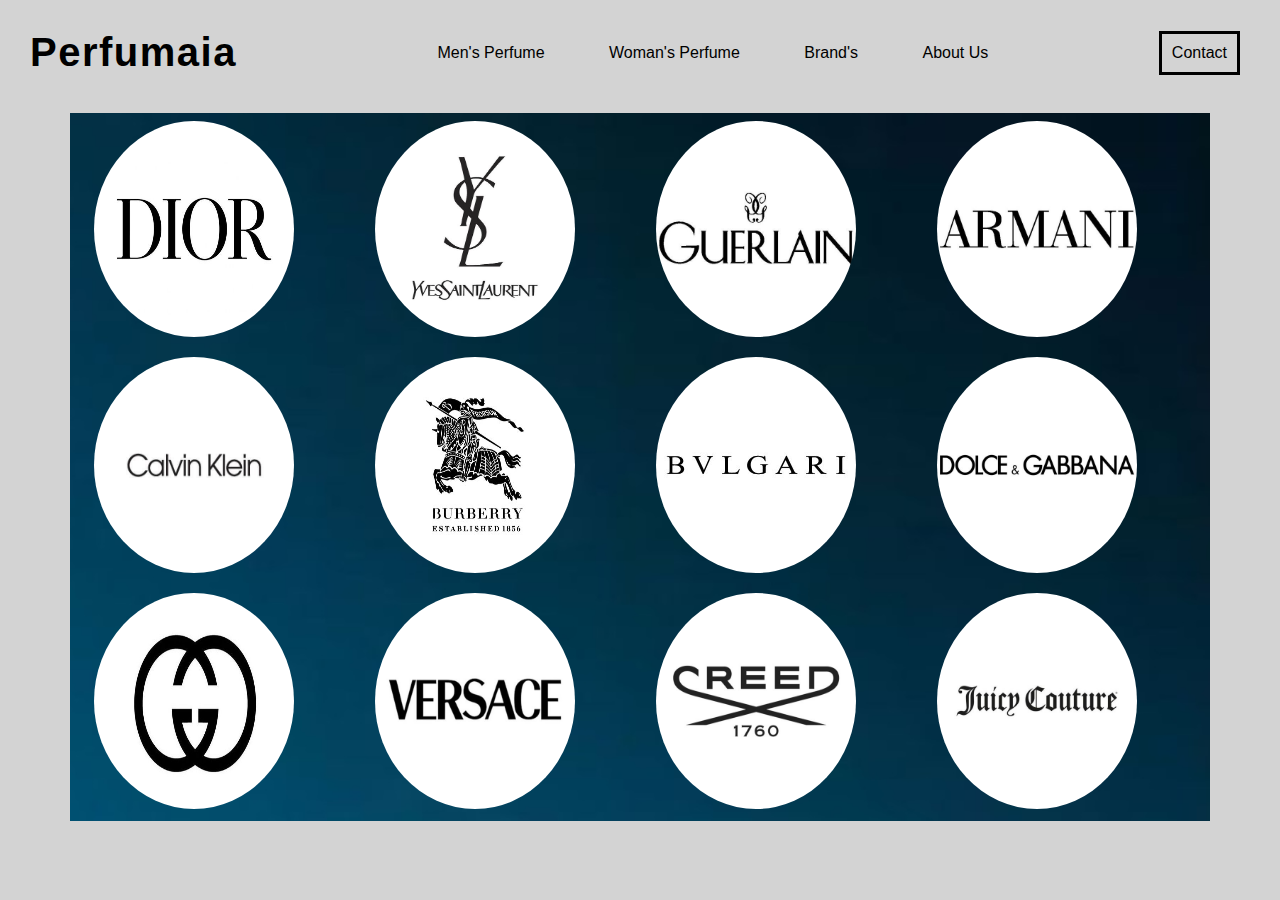
<file: Brand's.html>
<!DOCTYPE html>
<html lang="en">
<head>
    <meta charset="UTF-8">
    <meta http-equiv="X-UA-Compatible" content="IE=edge">
    <meta name="viewport" content="width=device-width, initial-scale=1.0">
    <title>Perfumaia</title>
    <link rel="stylesheet" href="Brand's.css">
    <link rel="stylesheet" href="grid.css">
</head>
<body>
    <div class="nav">
        <a href="index.html" class="Perfumaia_logo" rel="stylesheet">Perfumaia</a>
        <nav>
            <ul>
                <li><a href="Men's Perfume.html">Men's Perfume</a></li>
                <li><a href="Woman's Perfume.html">Woman's Perfume</a></li>
                <li><a href="Brand's.html">Brand's</a></li>
                <li><a href="About Us.html">About Us</a></li>
            </ul>
        </nav>
        <a href="Contact.html" class="contact-button">Contact</a>
    </div>

    <div class="containerbg container content-items">
        <div class="row">
            <div class="containerbg ">
                <body>
                    <img src="backgroundimages/background2.jpg" alt="Image">
                </body>
            </div>

            <div class="col-3">
                <img src="Brands/1.jpg" alt="image">
            </div>
            <div class="col-3">
                <img src="Brands/2.jpg" alt="image">
            </div>
            
            <div class="col-3">
                <img src="Brands/3.jpg" alt="image">
            </div>
            
            <div class="col-3">
                <img src="Brands/4.jpg" alt="image">
            </div>
            
            <div class="col-3">
                <img src="Brands/5.jpg" alt="image">
            </div>
            
            <div class="col-3">
                <img src="Brands/6.jpg" alt="image">
            </div>
            
            <div class="col-3">
                <img src="Brands/7.jpg" alt="image">
            </div>
            
            <div class="col-3">
                <img src="Brands/8.jpg" alt="image">
            </div>

            <div class="col-3">
                <img src="Brands/9.jpg" alt="image">
            </div>
            
            <div class="col-3">
                <img src="Brands/10.jpg" alt="image">
            </div>

            <div class="col-3">
                <img src="Brands/11.jpg" alt="image">
            </div>

            <div class="col-3">
                <img src="Brands/12.jpg" alt="image">
            </div>
        </div>
    </div>

</body>
</html>
</file>
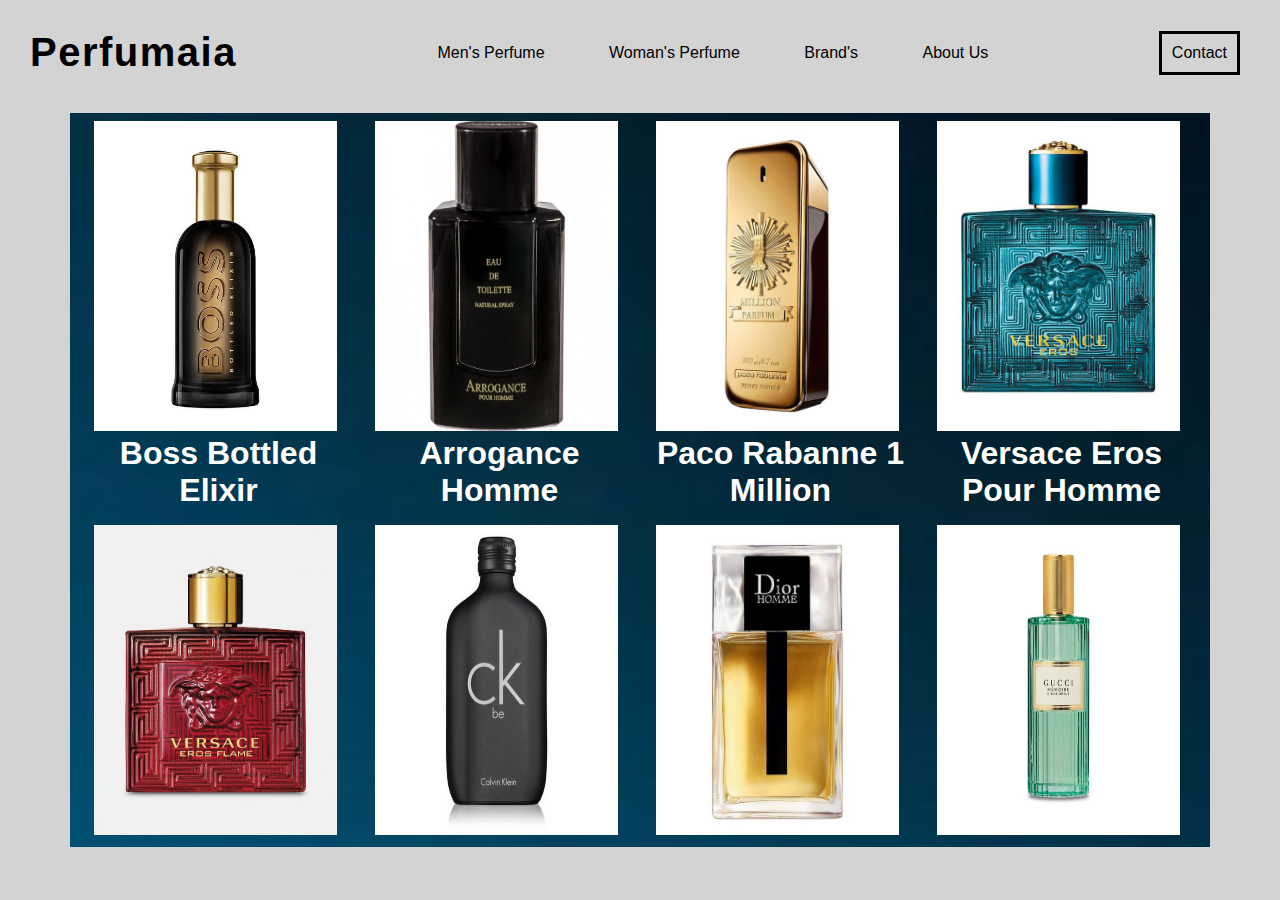
<file: Men's Perfume.html>
<!DOCTYPE html>
<html lang="en">
<head>
    <meta charset="UTF-8">
    <meta http-equiv="X-UA-Compatible" content="IE=edge">
    <meta name="viewport" content="width=device-width, initial-scale=1.0">
    <title>Perfumaia</title>
    <link rel="stylesheet" href="Men's Perfume.css">
    <link rel="stylesheet" href="grid.css">
</head>
<body>
    <div class="nav">
        <a href="index.html" class="Perfumaia_logo" rel="stylesheet">Perfumaia</a>
        <nav>
            <ul>
                <li><a href="Men's Perfume.html">Men's Perfume</a></li>
                <li><a href="Woman's Perfume.html">Woman's Perfume</a></li>
                <li><a href="Brand's.html">Brand's</a></li>
                <li><a href="About Us.html">About Us</a></li>
            </ul>
        </nav>
        <a href="Contact.html" class="contact-button">Contact</a>
    </div>


    <div class="containerbg container content-items">
        <div class="row">
            <div class="col-3">
                <img src="Mensperfumes/1.jpeg" alt="image">
                <h1>Boss Bottled Elixir</h1>
            </div>
            <div class="col-3">
                <img src="Mensperfumes/2.jpg" alt="image">
                <h1>Arrogance Homme</h1>
            </div>
            
            <div class="col-3">
                <img src="Mensperfumes/3.jpg" alt="image">
                <h1>Paco Rabanne 1 Million</h1>
            </div>
            
            <div class="col-3">
                <img src="Mensperfumes/4.jpg" alt="image">
                <h1>Versace Eros Pour Homme</h1> 
            </div>
            
            <div class="col-3">
                <img src="Mensperfumes/5.jpg" alt="image">
            </div>
            
            <div class="col-3">
                <img src="Mensperfumes/6.jpg" alt="image">
            </div>
            
            <div class="col-3">
                <img src="Mensperfumes/7.jpg" alt="image">
            </div>
            
            <div class="col-3">
                <img src="Mensperfumes/8.jpg" alt="image">
            </div>
        </div>
    </div>

</body>
</html>
</file>
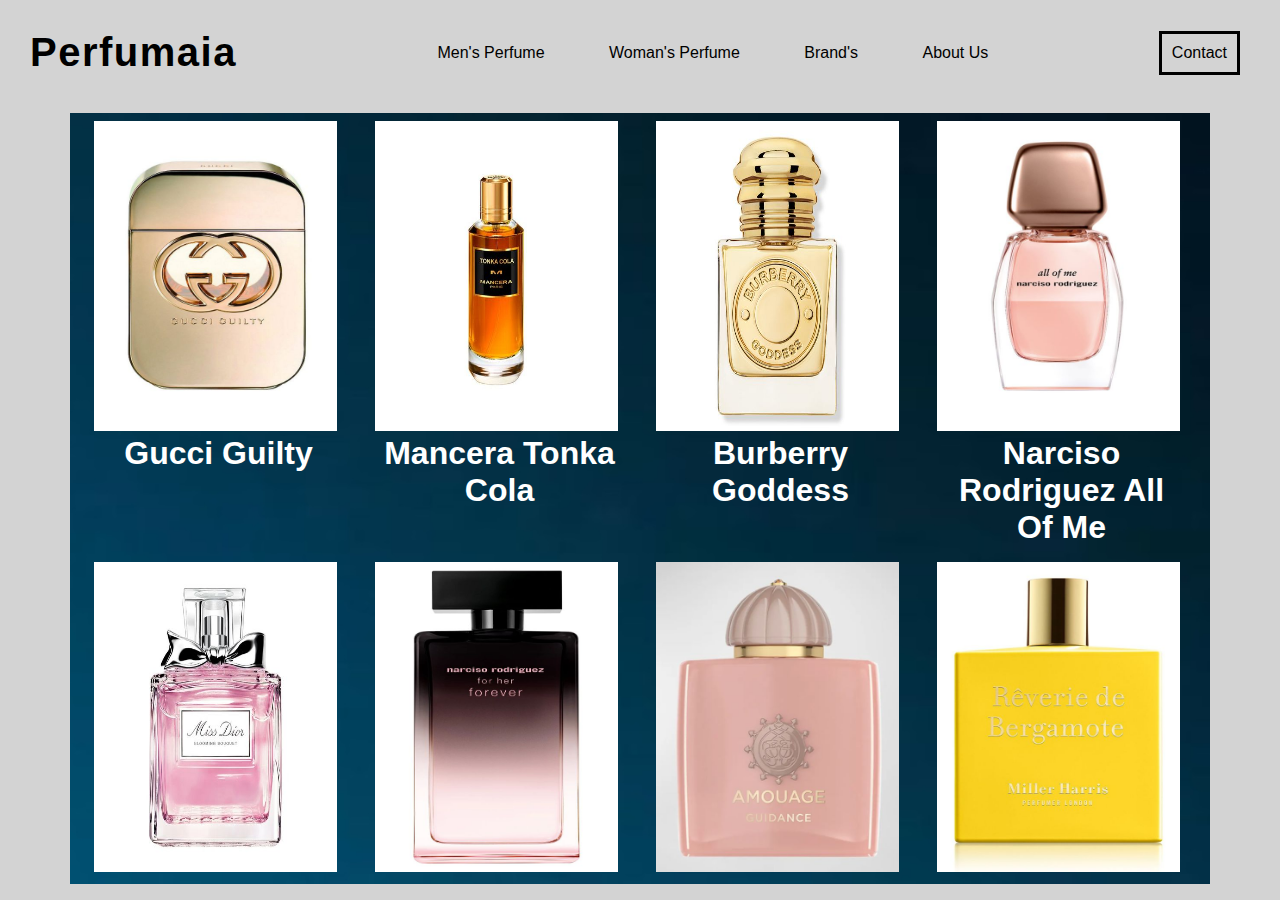
<file: Woman's Perfume.html>
<!DOCTYPE html>
<html lang="en">
<head>
    <meta charset="UTF-8">
    <meta http-equiv="X-UA-Compatible" content="IE=edge">
    <meta name="viewport" content="width=device-width, initial-scale=1.0">
    <title>Perfumaia</title>
    <link rel="stylesheet" href="Men's Perfume.css">
    <link rel="stylesheet" href="grid.css">
</head>
<body>
<div class="nav">
    <a href="index.html" class="Perfumaia_logo" rel="stylesheet">Perfumaia</a>
    <nav>
        <ul>
            <li><a href="Men's Perfume.html">Men's Perfume</a></li>
            <li><a href="Woman's Perfume.html">Woman's Perfume</a></li>
            <li><a href="Brand's.html">Brand's</a></li>
            <li><a href="About Us.html">About Us</a></li>
        </ul>
    </nav>
    <a href="Contact.html" class="contact-button">Contact</a>
</div>


<div class="containerbg container content-items">
    <div class="row">

        <div class="col-3">
            <img src="WomanPerfumes/1.jpg" alt="image">
            <h1>Gucci Guilty</h1>
        </div>
        <div class="col-3">
            <img src="WomanPerfumes/2.jpg" alt="image">
            <h1>Mancera Tonka Cola</h1>
        </div>
        
        <div class="col-3">
            <img src="WomanPerfumes/3.jpg" alt="image">
            <h1>Burberry Goddess</h1>
        </div>
        
        <div class="col-3">
            <img src="WomanPerfumes/4.jpg" alt="image">
            <h1>Narciso Rodriguez All Of Me</h1> 
        </div>
        
        <div class="col-3">
            <img src="WomanPerfumes/5.jpg" alt="image">
        </div>
        
        <div class="col-3">
            <img src="WomanPerfumes/6.jpg" alt="image">
        </div>
        
        <div class="col-3">
            <img src="WomanPerfumes/7.jpg" alt="image">
        </div>
        
        <div class="col-3">
            <img src="WomanPerfumes/8.jpg" alt="image">
        </div>
    </div>
</div>

</body>
</html>
</file>
<file: grid.css>
/* CSS RESET */
* {
    margin:0;
    padding:0;
    box-sizing: border-box;
}

/* This class will be used for the larger Div that will contain all the content of the page */
.container {
    margin: auto;
    max-width: 1140px;
    padding: 0 1rem;
}

/* 
    This class will be used to split the container into horizontal sections, rows 
    It is only applied if an element has the 'row' class and is inside an element with the 'container' class
*/
.container .row{
    display: flex;
    flex-wrap: wrap;
    margin: .5rem -.5rem 0;
}

/* This class adds a wildcard to affect all other classes that start with 'col-' */
.container .row [class*="col-"]{
    margin : 0 .5rem;
    padding: .5rem;
}

/* 
    The following classes all specify the width for different sizes
    The 'calc' function is used to automatically 
    Through these classes, we are splitting our web page into 12 equal parts
    Then we can use these classes so that Divs can use up 1 or more of these parts 
*/
.container .row .col-1{
    width: calc(1 / 12 * 100% - 1rem);
}

.container .row .col-2{
    width: calc(2 / 12 * 100% - 1rem);
}

.container .row .col-3{
    width: calc(3 / 12 * 100% - 1rem);
}

.container .row .col-4{
    width: calc(4 / 12 * 100% - 1rem);
}

.container .row .col-5{
    width: calc(5 / 12 * 100% - 1rem);
}

.container .row .col-6{
    width: calc(6 / 12 * 100% - 1rem);
}

.container .row .col-7{
    width: calc(7 / 12 * 100% - 1rem);
}

.container .row .col-8{
    width: calc(8 / 12 * 100% - 1rem);
}

.container .row .col-9{
    width: calc(9 / 12 * 100% - 1rem);
}

.container .row .col-10{
    width: calc(10 / 12 * 100% - 1rem);
}

.container .row .col-11{
    width: calc(11 / 12 * 100% - 1rem);
}

.container .row .col-12{
    width: calc(12 / 12 * 100% - 1rem);
}
</file>
